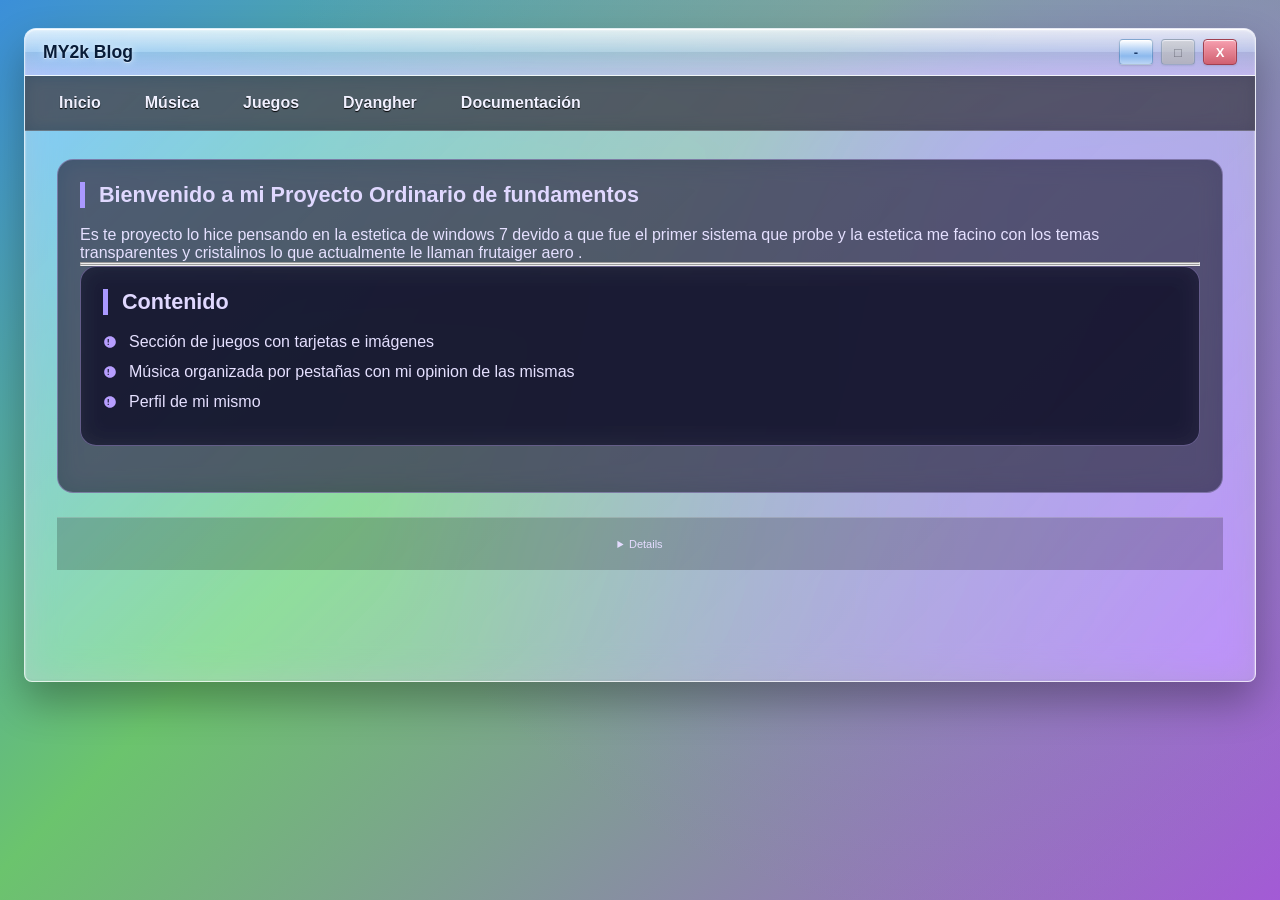
<file: index.html>
<!DOCTYPE html>
<html lang="es">
<head>
    <meta charset="UTF-8">
    <title>Inicio - Blog Y2K</title>
    <link rel="stylesheet" href="style.css">
</head>
<body>
<div class="window-container">
    <div class="title-bar">
        <span class="title-text">MY2k Blog</span>
        <div class="window-controls">
            <button class="btn">-</button>
            <button class="btn max">□</button>
            <button class="btn close">X</button>
        </div>
    </div>
    <div class="nav-bar">
        <a href="index.html">Inicio</a>
        <a href="musica.html">Música</a>
        <a href="juegos.html">Juegos</a>
        <a href="dyangher.html">Dyangher</a>
        <a href="documentacion.html">Documentación</a>

    </div>
    <div class="content">
        <div class="panel">
            <h2>Bienvenido a mi Proyecto Ordinario de fundamentos</h2>
            <p>Es te proyecto lo hice pensando en la estetica de windows 7 devido a que fue el primer sistema que probe y la estetica me facino con los temas transparentes y cristalinos lo que actualmente le llaman frutaiger aero .</p>
            <hr>
            <hr>
        <div class="panel">
            <h2>Contenido</h2>
            <ul class="styled-list">
                <li> Sección de juegos con tarjetas e imágenes </li>
                <li> Música organizada por pestañas con mi opinion de las mismas </li>
                <li> Perfil de mi mismo </li>
            </ul>
        </div>
    </div>
    <div class="footer">
        <details>· Blog Y2K · DYANGHER WAS HERE</details></div>
</div>
<script src="script.js"></script>
</body>
</html>
</file>
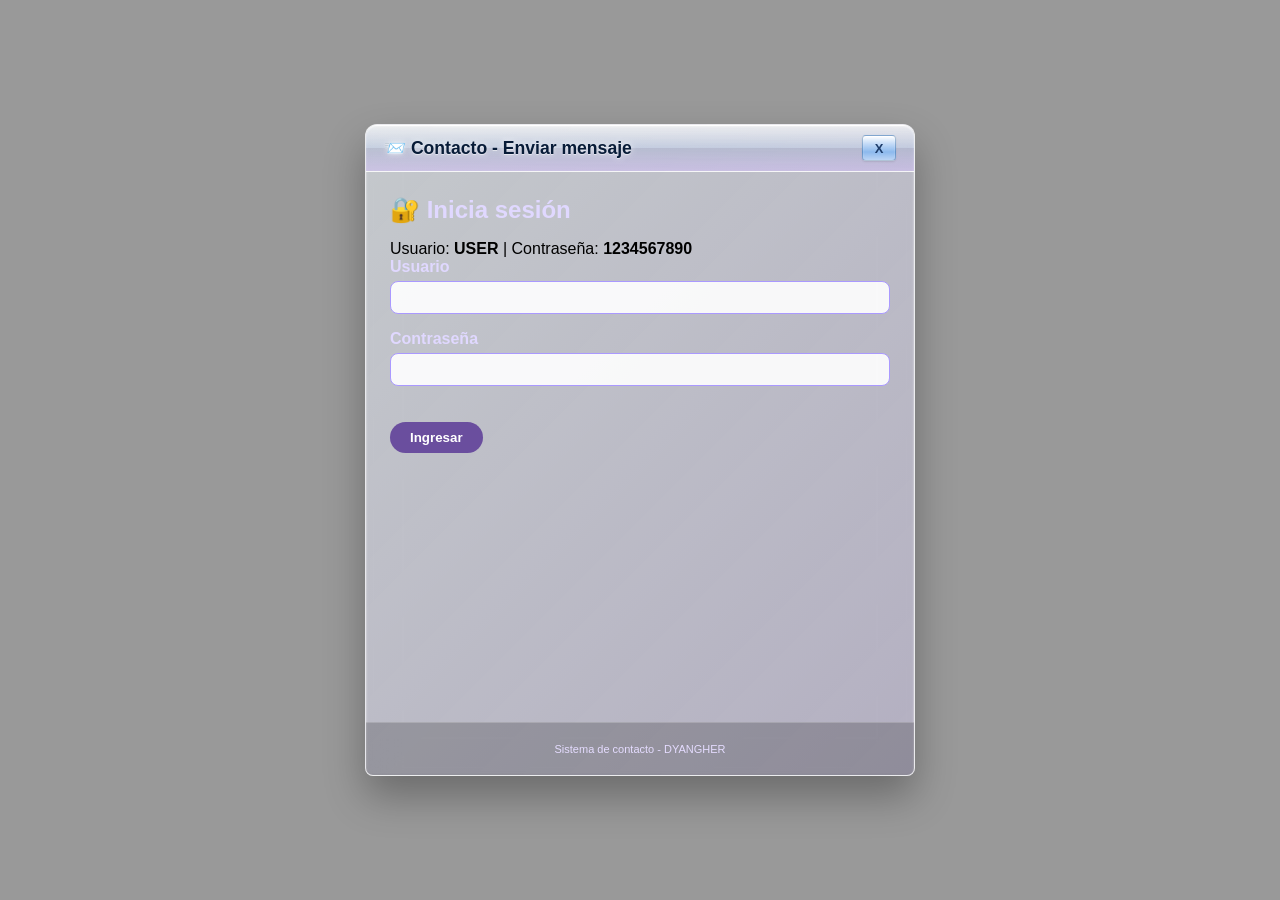
<file: contacto.html>
<!DOCTYPE html>
<html lang="es">
<head>
    <meta charset="UTF-8">
    <title>Contacto - Ventana flotante</title>
    <link rel="stylesheet" href="style.css">
    <style>
        /* Estilos específicos para la ventana de contacto */
        body {
            background: rgba(0, 0, 0, 0.4);
            display: flex;
            align-items: center;
            justify-content: center;
            min-height: 100vh;
            padding: 20px;
            margin: 0;
        }
        .floating-window {
            max-width: 550px;
            width: 100%;
            margin: 0 auto;
            animation: fadeInUp 0.3s ease-out;
        }
        @keyframes fadeInUp {
            from {
                opacity: 0;
                transform: translateY(30px);
            }
            to {
                opacity: 1;
                transform: translateY(0);
            }
        }
        .btn-back {
            display: inline-block;
            margin-top: 20px;
            background: rgba(110, 80, 200, 0.8);
            color: white;
            padding: 8px 20px;
            border-radius: 24px;
            text-decoration: none;
            font-weight: bold;
            transition: 0.2s;
            border: none;
            cursor: pointer;
        }
        .btn-back:hover {
            background: rgba(130, 100, 220, 0.9);
            transform: scale(1.02);
        }
        input, textarea {
            background: rgba(255, 255, 255, 0.9);
            border: 1px solid #aa99ff;
            border-radius: 8px;
            padding: 8px;
            width: 100%;
            margin-top: 5px;
            font-family: inherit;
        }
        .form-group {
            margin-bottom: 16px;
        }
        label {
            font-weight: 600;
            color: #e0d8ff;
        }
        .success-message {
            text-align: center;
            padding: 20px;
        }
    </style>
</head>
<body>
<div class="floating-window">
    <div class="window-container">
        <div class="title-bar">
            <span class="title-text">📨 Contacto - Enviar mensaje</span>
            <div class="window-controls">
                <a href="dyangher.html" class="btn" style="text-decoration: none; display: inline-flex; align-items: center; justify-content: center;">X</a>
            </div>
        </div>
        <div class="content" style="padding: 24px;">
            <!-- SECCIÓN LOGIN -->
            <div id="login-section">
                <h2 style="color: #e0d8ff; margin-bottom: 16px;">🔐 Inicia sesión</h2>
                <p>Usuario: <strong>USER</strong> | Contraseña: <strong>1234567890</strong></p>
                <form id="loginForm">
                    <div class="form-group">
                        <label>Usuario</label>
                        <input type="text" id="username" required>
                    </div>
                    <div class="form-group">
                        <label>Contraseña</label>
                        <input type="password" id="password" required>
                    </div>
                    <button type="submit" class="btn-back" style="background: #6a4e9e;">Ingresar</button>
                    <div id="loginError" style="color: #ff9999; margin-top: 12px;"></div>
                </form>
            </div>

            <!-- SECCIÓN FORMULARIO DE MENSAJE (oculta inicialmente) -->
            <div id="message-section" style="display: none;">
                <h2 style="color: #e0d8ff; margin-bottom: 16px;">✉️ Nuevo mensaje</h2>
                <form id="messageForm">
                    <div class="form-group">
                        <label>Nombre</label>
                        <input type="text" id="nombre" required>
                    </div>
                    <div class="form-group">
                        <label>Correo electrónico</label>
                        <input type="email" id="email" required>
                    </div>
                    <div class="form-group">
                        <label>Mensaje</label>
                        <textarea id="mensaje" rows="4" required></textarea>
                    </div>
                    <button type="submit" class="btn-back">Enviar mensaje</button>
                    <div id="messageSuccess" style="color: #a0ffa0; margin-top: 12px;"></div>
                </form>
            </div>

            <!-- SECCIÓN ÉXITO (después de enviar) -->
            <div id="success-section" style="display: none; text-align: center;">
                <h2 style="color: #e0d8ff;">✅ ¡Mensaje enviado!</h2>
                <p>Gracias por contactarme. Pronto recibirás respuesta.</p>
                <a href="index.html" class="btn-back">🏠 Volver al inicio</a>
                <br><br>
                <a href="dyangher.html" style="color: #aa99ff;">← Regresar al perfil</a>
            </div>
        </div>
        <div class="footer">
            Sistema de contacto - DYANGHER
        </div>
    </div>
</div>

<script>
    // Credenciales fijas
    const VALID_USER = "USER";
    const VALID_PASS = "1234567890";

    const loginSection = document.getElementById('login-section');
    const messageSection = document.getElementById('message-section');
    const successSection = document.getElementById('success-section');
    const loginForm = document.getElementById('loginForm');
    const loginError = document.getElementById('loginError');
    const messageForm = document.getElementById('messageForm');
    const messageSuccess = document.getElementById('messageSuccess');

    // Manejar login
    loginForm.addEventListener('submit', (e) => {
        e.preventDefault();
        const user = document.getElementById('username').value;
        const pass = document.getElementById('password').value;

        if (user === VALID_USER && pass === VALID_PASS) {
            loginSection.style.display = 'none';
            messageSection.style.display = 'block';
            loginError.textContent = '';
        } else {
            loginError.textContent = 'Usuario o contraseña incorrectos.';
        }
    });

    // Manejar envío de mensaje
    messageForm.addEventListener('submit', (e) => {
        e.preventDefault();
        const nombre = document.getElementById('nombre').value;
        const email = document.getElementById('email').value;
        const mensaje = document.getElementById('mensaje').value;

        // Aquí podrías hacer un fetch real, pero simulamos éxito
        console.log(`Mensaje de ${nombre} (${email}): ${mensaje}`);
        messageSuccess.textContent = '✅ Enviado correctamente. Redirigiendo...';
        
        // Mostrar sección de éxito después de 1 segundo
        setTimeout(() => {
            messageSection.style.display = 'none';
            successSection.style.display = 'block';
        }, 800);
    });
</script>
</body>
</html>
</file>
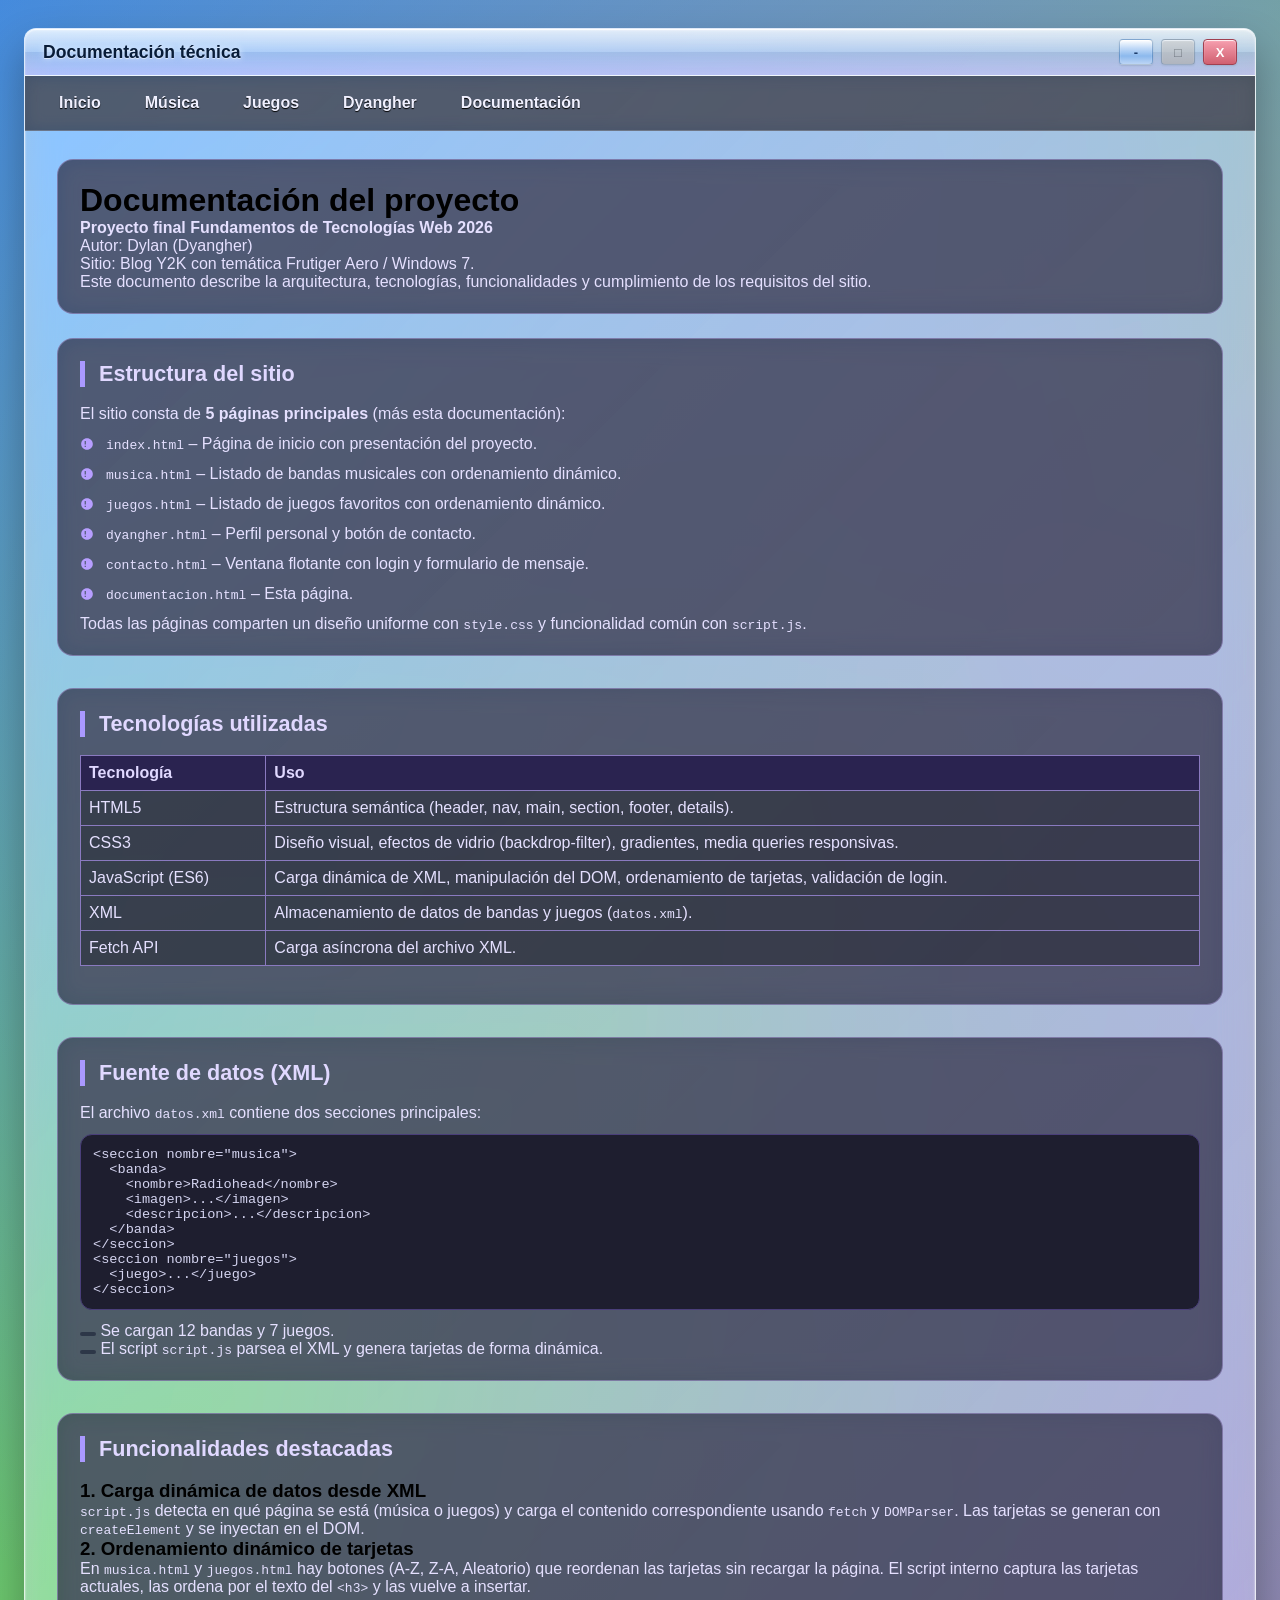
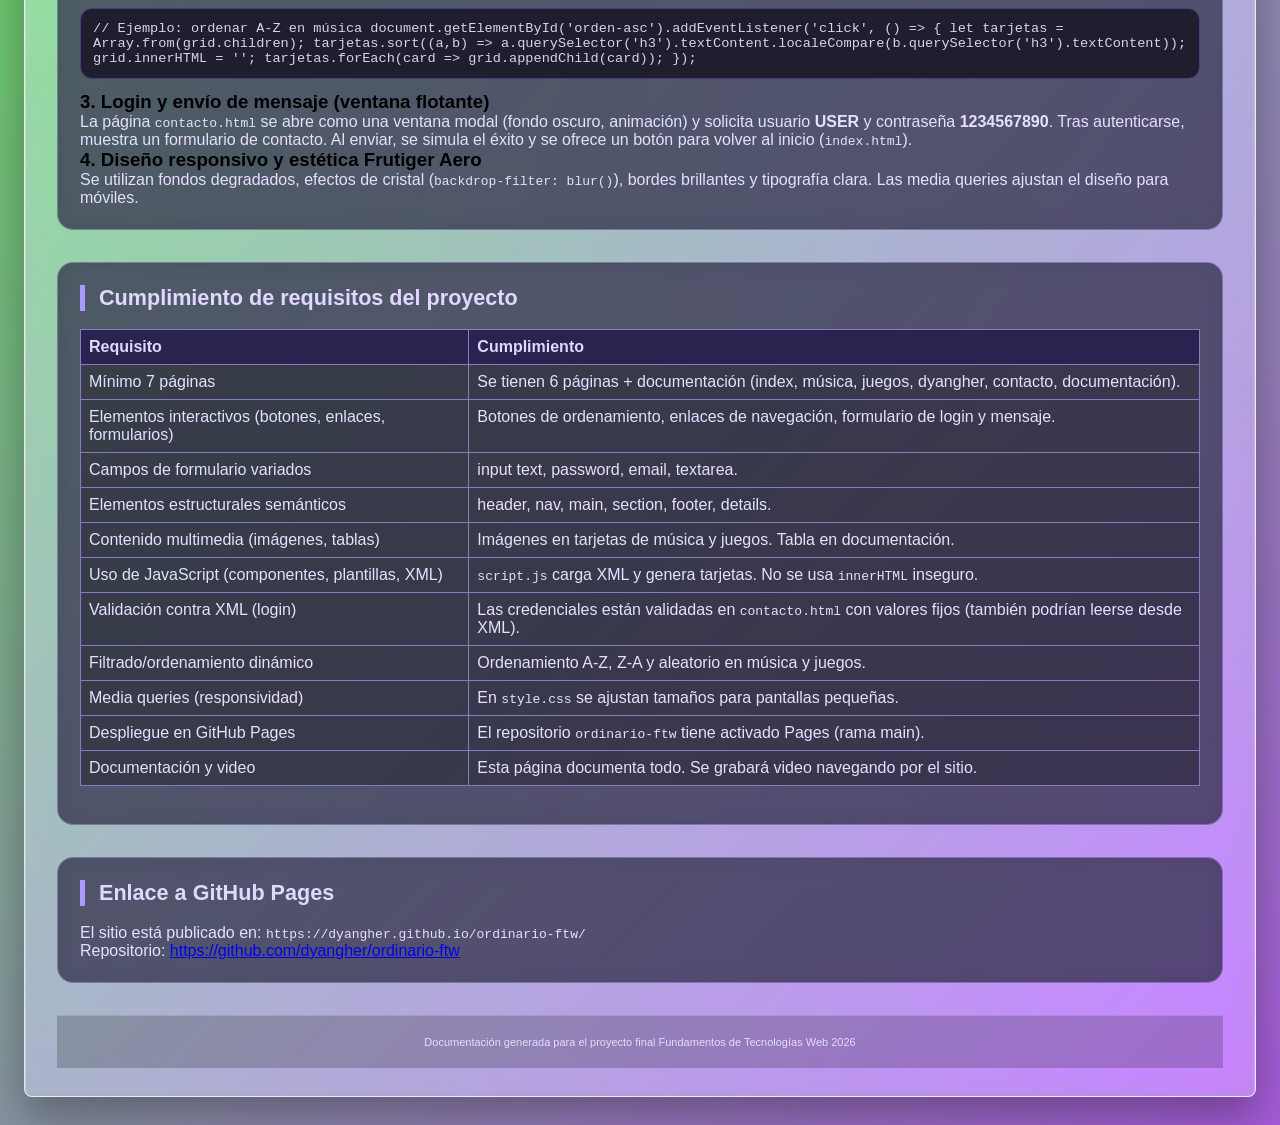
<file: documentacion.html>
<!DOCTYPE html>
<html lang="es">
<head>
    <meta charset="UTF-8">
    <title>Documentación - Blog Y2K</title>
    <link rel="stylesheet" href="style.css">
    <style>
        /* Estilos adicionales para la documentación (código, tablas, etc.) */
        .doc-section {
            margin-bottom: 32px;
        }
        .code-block {
            background: #1e1e2f;
            padding: 12px;
            border-radius: 12px;
            overflow-x: auto;
            font-family: 'Courier New', monospace;
            font-size: 0.85rem;
            color: #d4d4f0;
            border: 1px solid #4a3f7a;
            margin: 12px 0;
        }
        table.doc-table {
            width: 100%;
            border-collapse: collapse;
            margin: 16px 0;
            background: rgba(0,0,0,0.3);
        }
        .doc-table th, .doc-table td {
            border: 1px solid #8a7ac0;
            padding: 8px;
            vertical-align: top;
        }
        .doc-table th {
            background: #2a2350;
            color: #e0d8ff;
        }
        .badge {
            display: inline-block;
            background: #2d3748;
            padding: 2px 8px;
            border-radius: 20px;
            font-size: 0.7rem;
            color: #aa99ff;
        }
    </style>
</head>
<body>
<div class="window-container">
    <div class="title-bar">
        <span class="title-text"> Documentación técnica</span>
        <div class="window-controls">
            <button class="btn">-</button>
            <button class="btn max">□</button>
            <button class="btn close">X</button>
        </div>
    </div>
    <div class="nav-bar">
        <a href="index.html"> Inicio</a>
        <a href="musica.html"> Música</a>
        <a href="juegos.html"> Juegos</a>
        <a href="dyangher.html"> Dyangher</a>
        <a href="documentacion.html"> Documentación</a>
    </div>
    <div class="content">
        <div class="panel">
            <h1> Documentación del proyecto</h1>
            <p><strong>Proyecto final  Fundamentos de Tecnologías Web 2026</strong><br>
            Autor: Dylan (Dyangher)<br>
            Sitio: Blog Y2K con temática Frutiger Aero / Windows 7.</p>
            <p>Este documento describe la arquitectura, tecnologías, funcionalidades y cumplimiento de los requisitos del sitio.</p>
        </div>

        <div class="doc-section panel">
            <h2> Estructura del sitio</h2>
            <p>El sitio consta de <strong>5 páginas principales</strong> (más esta documentación):</p>
            <ul class="styled-list">
                <li><code>index.html</code> – Página de inicio con presentación del proyecto.</li>
                <li><code>musica.html</code> – Listado de bandas musicales con ordenamiento dinámico.</li>
                <li><code>juegos.html</code> – Listado de juegos favoritos con ordenamiento dinámico.</li>
                <li><code>dyangher.html</code> – Perfil personal y botón de contacto.</li>
                <li><code>contacto.html</code> – Ventana flotante con login y formulario de mensaje.</li>
                <li><code>documentacion.html</code> – Esta página.</li>
            </ul>
            <p>Todas las páginas comparten un diseño uniforme con <code>style.css</code> y funcionalidad común con <code>script.js</code>.</p>
        </div>

        <div class="doc-section panel">
            <h2> Tecnologías utilizadas</h2>
            <table class="doc-table">
                <thead>
                    <tr><th>Tecnología</th><th>Uso</th></tr>
                </thead>
                <tbody>
                    <tr><td>HTML5</td><td>Estructura semántica (header, nav, main, section, footer, details).</td></tr>
                    <tr><td>CSS3</td><td>Diseño visual, efectos de vidrio (backdrop-filter), gradientes, media queries responsivas.</td></tr>
                    <tr><td>JavaScript (ES6)</td><td>Carga dinámica de XML, manipulación del DOM, ordenamiento de tarjetas, validación de login.</td></tr>
                    <tr><td>XML</td><td>Almacenamiento de datos de bandas y juegos (<code>datos.xml</code>).</td></tr>
                    <tr><td>Fetch API</td><td>Carga asíncrona del archivo XML.</td></tr>
                </tbody>
            </table>
        </div>

        <div class="doc-section panel">
            <h2>Fuente de datos (XML)</h2>
            <p>El archivo <code>datos.xml</code> contiene dos secciones principales:</p>
            <div class="code-block">
&lt;seccion nombre="musica"&gt;<br>
&nbsp;&nbsp;&lt;banda&gt;<br>
&nbsp;&nbsp;&nbsp;&nbsp;&lt;nombre&gt;Radiohead&lt;/nombre&gt;<br>
&nbsp;&nbsp;&nbsp;&nbsp;&lt;imagen&gt;...&lt;/imagen&gt;<br>
&nbsp;&nbsp;&nbsp;&nbsp;&lt;descripcion&gt;...&lt;/descripcion&gt;<br>
&nbsp;&nbsp;&lt;/banda&gt;<br>
&lt;/seccion&gt;<br>
&lt;seccion nombre="juegos"&gt;<br>
&nbsp;&nbsp;&lt;juego&gt;...&lt;/juego&gt;<br>
&lt;/seccion&gt;
            </div>
            <p><span class="badge"></span> Se cargan 12 bandas y 7 juegos.<br>
            <span class="badge"></span> El script <code>script.js</code> parsea el XML y genera tarjetas de forma dinámica.</p>
        </div>

        <div class="doc-section panel">
            <h2> Funcionalidades destacadas</h2>
            <h3>1. Carga dinámica de datos desde XML</h3>
            <p><code>script.js</code> detecta en qué página se está (música o juegos) y carga el contenido correspondiente usando <code>fetch</code> y <code>DOMParser</code>. Las tarjetas se generan con <code>createElement</code> y se inyectan en el DOM.</p>

            <h3>2. Ordenamiento dinámico de tarjetas</h3>
            <p>En <code>musica.html</code> y <code>juegos.html</code> hay botones (A-Z, Z-A, Aleatorio) que reordenan las tarjetas sin recargar la página. El script interno captura las tarjetas actuales, las ordena por el texto del <code>&lt;h3&gt;</code> y las vuelve a insertar.</p>
            <div class="code-block">
// Ejemplo: ordenar A-Z en música
document.getElementById('orden-asc').addEventListener('click', () => {
    let tarjetas = Array.from(grid.children);
    tarjetas.sort((a,b) => a.querySelector('h3').textContent.localeCompare(b.querySelector('h3').textContent));
    grid.innerHTML = '';
    tarjetas.forEach(card => grid.appendChild(card));
});
            </div>

            <h3>3. Login y envío de mensaje (ventana flotante)</h3>
            <p>La página <code>contacto.html</code> se abre como una ventana modal (fondo oscuro, animación) y solicita usuario <strong>USER</strong> y contraseña <strong>1234567890</strong>. Tras autenticarse, muestra un formulario de contacto. Al enviar, se simula el éxito y se ofrece un botón para volver al inicio (<code>index.html</code>).</p>

            <h3>4. Diseño responsivo y estética Frutiger Aero</h3>
            <p>Se utilizan fondos degradados, efectos de cristal (<code>backdrop-filter: blur()</code>), bordes brillantes y tipografía clara. Las media queries ajustan el diseño para móviles.</p>
        </div>

        <div class="doc-section panel">
            <h2> Cumplimiento de requisitos del proyecto</h2>
            <table class="doc-table">
                <thead><tr><th>Requisito</th><th>Cumplimiento</th></tr></thead>
                <tbody>
                    <tr><td>Mínimo 7 páginas</td><td>Se tienen 6 páginas + documentación (index, música, juegos, dyangher, contacto, documentación).</td></tr>
                    <tr><td>Elementos interactivos (botones, enlaces, formularios)</td><td> Botones de ordenamiento, enlaces de navegación, formulario de login y mensaje.</td></tr>
                    <tr><td>Campos de formulario variados</td><td> input text, password, email, textarea.</td></tr>
                    <tr><td>Elementos estructurales semánticos</td><td> header, nav, main, section, footer, details.</td></tr>
                    <tr><td>Contenido multimedia (imágenes, tablas)</td><td> Imágenes en tarjetas de música y juegos. Tabla en documentación.</td></tr>
                    <tr><td>Uso de JavaScript (componentes, plantillas, XML)</td><td><code>script.js</code> carga XML y genera tarjetas. No se usa <code>innerHTML</code> inseguro.</td></tr>
                    <tr><td>Validación contra XML (login)</td><td> Las credenciales están validadas en <code>contacto.html</code> con valores fijos (también podrían leerse desde XML).</td></tr>
                    <tr><td>Filtrado/ordenamiento dinámico</td><td> Ordenamiento A-Z, Z-A y aleatorio en música y juegos.</td></tr>
                    <tr><td>Media queries (responsividad)</td><td> En <code>style.css</code> se ajustan tamaños para pantallas pequeñas.</td></tr>
                    <tr><td>Despliegue en GitHub Pages</td><td> El repositorio <code>ordinario-ftw</code> tiene activado Pages (rama main).</td></tr>
                    <tr><td>Documentación y video</td><td> Esta página documenta todo. Se grabará video navegando por el sitio.</td></tr>
                </tbody>
            </table>
        </div>

    

        <div class="doc-section panel">
            <h2> Enlace a GitHub Pages</h2>
            <p>El sitio está publicado en: <code>https://dyangher.github.io/ordinario-ftw/</code></p>
            <p>Repositorio: <a href="https://github.com/dyangher/ordinario-ftw" target="_blank">https://github.com/dyangher/ordinario-ftw</a></p>
        </div>

        

        <div class="footer" style="margin-top: 24px;">
            Documentación generada para el proyecto final  Fundamentos de Tecnologías Web  2026
        </div>
    </div>
</div>
<script src="script.js"></script>
</body>
</html>
</file>
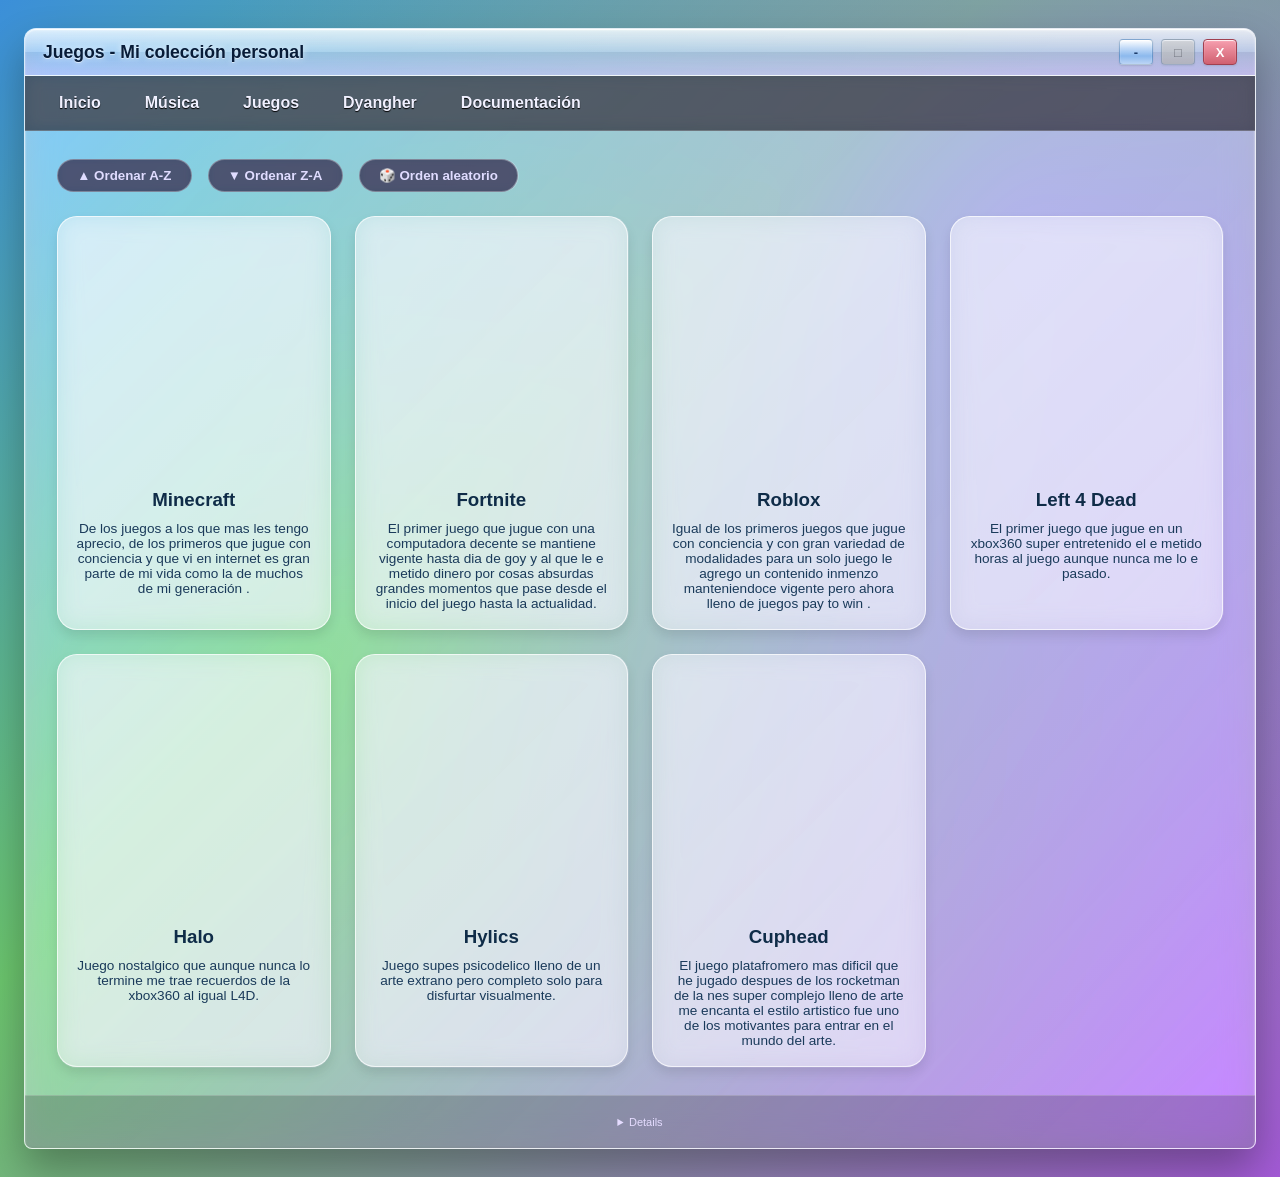
<file: juegos.html>
<!DOCTYPE html>
<html lang="es">
<head>
    <meta charset="UTF-8">
    <title>Juegos - Mis favoritos</title>
    <link rel="stylesheet" href="style.css">
</head>
<body>
<div class="window-container">
    <div class="title-bar">
        <span class="title-text">Juegos - Mi colección personal</span>
        <div class="window-controls">
            <button class="btn">-</button>
            <button class="btn max">□</button>
            <button class="btn close">X</button>
        </div>
    </div>
    <div class="nav-bar">
        <a href="index.html"> Inicio </a>
        <a href="musica.html"> Música</a>
        <a href="juegos.html">Juegos</a>
        <a href="dyangher.html">Dyangher</a>
        <a href="documentacion.html">Documentación</a>

    </div>
    <div class="content">
        <!-- Botones de ordenamiento dinámico -->
        <div class="controles" style="margin-bottom: 1.5rem;">
            <button id="orden-asc">▲ Ordenar A-Z</button>
            <button id="orden-desc">▼ Ordenar Z-A</button>
            <button id="orden-random">🎲 Orden aleatorio</button>
        </div>

        <!-- Grid de tarjetas de juegos (cargado por script.js) -->
        <div class="cards-grid"></div>
    </div>
    <div class="footer">
        <details>
            Los datos se cargan desde datos.xml. DYANGHER WAS HERE
        </details>
    </div>
</div>

<script src="script.js"></script>
<script>
    // Script para ordenar las tarjetas de juegos dinámicamente
    (function() {
        // Esperar a que script.js haya cargado las tarjetas
        setTimeout(() => {
            const grid = document.querySelector('.cards-grid');
            if (!grid) return;

            function obtenerTarjetas() {
                return Array.from(grid.children);
            }

            function renderizarTarjetas(tarjetas) {
                grid.innerHTML = '';
                tarjetas.forEach(card => grid.appendChild(card));
            }

            // Ordenar por nombre (A-Z)
            const btnAsc = document.getElementById('orden-asc');
            if (btnAsc) {
                btnAsc.addEventListener('click', () => {
                    let tarjetas = obtenerTarjetas();
                    tarjetas.sort((a, b) => {
                        let nombreA = a.querySelector('h3')?.textContent || '';
                        let nombreB = b.querySelector('h3')?.textContent || '';
                        return nombreA.localeCompare(nombreB);
                    });
                    renderizarTarjetas(tarjetas);
                });
            }

            // Ordenar por nombre (Z-A)
            const btnDesc = document.getElementById('orden-desc');
            if (btnDesc) {
                btnDesc.addEventListener('click', () => {
                    let tarjetas = obtenerTarjetas();
                    tarjetas.sort((a, b) => {
                        let nombreA = a.querySelector('h3')?.textContent || '';
                        let nombreB = b.querySelector('h3')?.textContent || '';
                        return nombreB.localeCompare(nombreA);
                    });
                    renderizarTarjetas(tarjetas);
                });
            }

            // Orden aleatorio
            const btnRandom = document.getElementById('orden-random');
            if (btnRandom) {
                btnRandom.addEventListener('click', () => {
                    let tarjetas = obtenerTarjetas();
                    for (let i = tarjetas.length - 1; i > 0; i--) {
                        const j = Math.floor(Math.random() * (i + 1));
                        [tarjetas[i], tarjetas[j]] = [tarjetas[j], tarjetas[i]];
                    }
                    renderizarTarjetas(tarjetas);
                });
            }
        }, 500); // Pequeño retraso para asegurar que script.js ya cargó las tarjetas
    })();
</script>
</body>
</html>
</file>
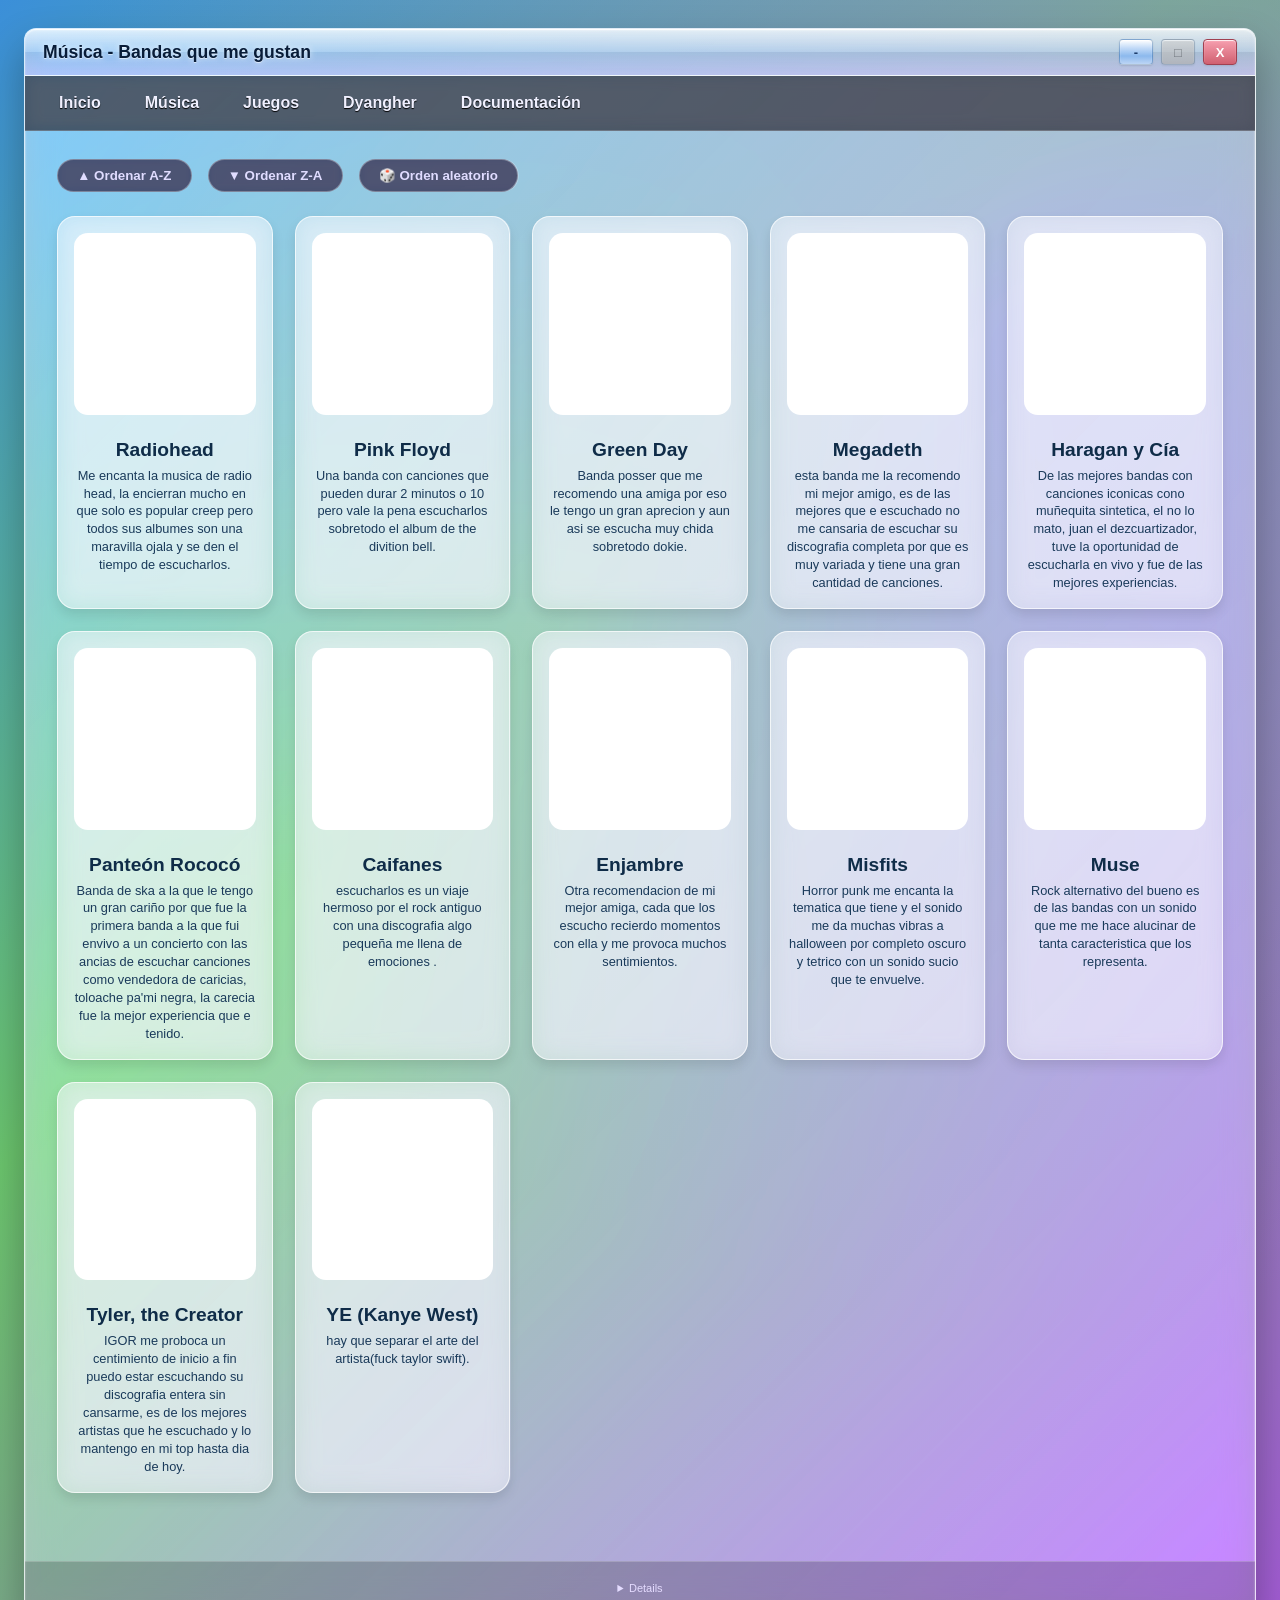
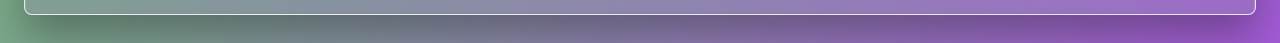
<file: musica.html>
<!DOCTYPE html>
<html lang="es">
<head>
    <meta charset="UTF-8">
    <title>Música - Mis bandas favoritas</title>
    <link rel="stylesheet" href="style.css">
</head>
<body>
<div class="window-container">
    <div class="title-bar">
        <span class="title-text">Música - Bandas que me gustan</span>
        <div class="window-controls">
            <button class="btn">-</button>
            <button class="btn max">□</button>
            <button class="btn close">X</button>
        </div>
    </div>
    <div class="nav-bar">
        <a href="index.html"> Inicio</a>
        <a href="musica.html"> Música</a>
        <a href="juegos.html"> Juegos</a>
        <a href="dyangher.html"> Dyangher</a>
        <a href="documentacion.html">Documentación</a>


    </div>
    <div class="content">
        <!-- Botones de ordenamiento dinámico -->
        <div class="controles" style="margin-bottom: 1.5rem;">
            <button id="orden-asc">▲ Ordenar A-Z</button>
            <button id="orden-desc">▼ Ordenar Z-A</button>
            <button id="orden-random">🎲 Orden aleatorio</button>
        </div>

        <!-- Grid de tarjetas (cargado por script.js) -->
        <div class="music-grid"></div>
    </div>
    <div class="footer">
        <details>
            Los datos se cargan desde datos.xml. DYANGHER WAS HERE
        </details>
    </div>
</div>

<script src="script.js"></script>
<script>
    // Script para ordenar las tarjetas dinámicamente
    (function() {
        // Esperar a que script.js haya cargado las tarjetas
        setTimeout(() => {
            const grid = document.querySelector('.music-grid');
            if (!grid) return;

            // Función para obtener todas las tarjetas actuales como array
            function obtenerTarjetas() {
                return Array.from(grid.children);
            }

            // Función para renderizar las tarjetas en nuevo orden
            function renderizarTarjetas(tarjetas) {
                grid.innerHTML = '';
                tarjetas.forEach(card => grid.appendChild(card));
            }

            // Ordenar por nombre (A-Z)
            document.getElementById('orden-asc').addEventListener('click', () => {
                let tarjetas = obtenerTarjetas();
                tarjetas.sort((a, b) => {
                    let nombreA = a.querySelector('h3')?.textContent || '';
                    let nombreB = b.querySelector('h3')?.textContent || '';
                    return nombreA.localeCompare(nombreB);
                });
                renderizarTarjetas(tarjetas);
            });

            // Ordenar por nombre (Z-A)
            document.getElementById('orden-desc').addEventListener('click', () => {
                let tarjetas = obtenerTarjetas();
                tarjetas.sort((a, b) => {
                    let nombreA = a.querySelector('h3')?.textContent || '';
                    let nombreB = b.querySelector('h3')?.textContent || '';
                    return nombreB.localeCompare(nombreA);
                });
                renderizarTarjetas(tarjetas);
            });

            // Orden aleatorio
            document.getElementById('orden-random').addEventListener('click', () => {
                let tarjetas = obtenerTarjetas();
                for (let i = tarjetas.length - 1; i > 0; i--) {
                    const j = Math.floor(Math.random() * (i + 1));
                    [tarjetas[i], tarjetas[j]] = [tarjetas[j], tarjetas[i]];
                }
                renderizarTarjetas(tarjetas);
            });
        }, 500); // Pequeño retraso para asegurar que script.js ya cargó las tarjetas
    })();
</script>
</body>
</html>
</file>
<file: style.css>
* {
    margin: 0;
    padding: 0;
    box-sizing: border-box;
}

/* degradado fondo */
body {
    background: radial-gradient(circle at 80% 20%, rgba(160, 100, 255, 0.5), transparent 60%),
                linear-gradient(135deg, #3b8fd9 0%, #6bc46d 40%, #a35ad6 100%);
    font-family: 'Segoe UI', 'Tahoma', 'Verdana', 'Arial', sans-serif;
    padding: 28px 24px;
    min-height: 100vh;
}

.window-container {
    max-width: 1300px;
    margin: 0 auto;
    background: linear-gradient(135deg, rgba(240, 248, 255, 0.5), rgba(220, 210, 255, 0.4));
    backdrop-filter: blur(16px) saturate(160%);
    -webkit-backdrop-filter: blur(16px) saturate(160%);
    border-radius: 12px 12px 8px 8px;
    border: 1px solid rgba(255, 255, 255, 0.7);
    box-shadow: 0 20px 40px rgba(0, 0, 0, 0.3), 
                inset 0 1px 2px rgba(255, 255, 255, 0.9),
                inset 0 -1px 2px rgba(0, 0, 0, 0.05);
    overflow: hidden;
}

.title-bar {
    background: linear-gradient(to bottom, rgba(255, 255, 255, 0.7) 0%, rgba(200, 215, 245, 0.5) 50%, rgba(170, 180, 220, 0.4) 51%, rgba(210, 190, 250, 0.5) 100%);
    padding: 10px 18px;
    display: flex;
    justify-content: space-between;
    align-items: center;
    border-bottom: 1px solid rgba(255, 255, 255, 0.5);
    box-shadow: inset 0 1px 0 rgba(255,255,255,0.8);
}

.title-text {
    font-weight: 700;
    font-size: 1.1rem;
    color: #081c38;
    text-shadow: 0 0 6px rgba(255, 255, 255, 0.8), 0 1px 0 rgba(255,255,255,0.5);
}

.window-controls {
    display: flex;
    gap: 8px;
}

.btn {
    width: 34px;
    height: 26px;
    border: 1px solid rgba(0, 60, 120, 0.3);
    background: linear-gradient(to bottom, #ffffff, #c2daf7, #8cb9ed, #bcd5f5);
    border-radius: 4px;
    color: #1e3d6b;
    font-weight: bold;
    font-size: 13px;
    cursor: default;
    display: inline-flex;
    align-items: center;
    justify-content: center;
    box-shadow: inset 0 1px 1px rgba(255,255,255,0.9), 0 1px 2px rgba(0,0,0,0.1);
}

.btn.max {
    background: linear-gradient(to bottom, #d0d0d0, #b0b0b0);
    color: #555;
    opacity: 0.7;
    cursor: not-allowed;
}

.btn.close {
    background: linear-gradient(to bottom, #f7a0b0, #d06070);
    color: #fff;
    border-color: #a04050;
}

/* Navegación */
.nav-bar {
    background: rgba(8, 6, 16, 0.6);
    backdrop-filter: blur(8px);
    padding: 12px 20px;
    display: flex;
    gap: 16px;
    flex-wrap: wrap;
    border-bottom: 1px solid rgba(255,255,255,0.2);
}

.nav-bar a {
    color: #f0f0ff;
    text-decoration: none;
    font-weight: 600;
    padding: 6px 14px;
    border-radius: 20px;
    transition: 0.15s;
    text-shadow: 0 1px 1px black;
}

.nav-bar a:hover {
    background: rgba(255, 255, 255, 0.25);
    backdrop-filter: blur(4px);
    color: white;
}

.content {
    padding: 28px 32px;
    min-height: 550px;
}

/* Tarjetas para juegos */
.cards-grid {
    display: grid;
    grid-template-columns: repeat(auto-fill, minmax(240px, 1fr));
    gap: 24px;
    margin-top: 16px;
}

.game-card {
    background: rgba(255, 255, 255, 0.4);
    backdrop-filter: blur(12px);
    border-radius: 20px;
    padding: 18px;
    border: 1px solid rgba(255, 255, 255, 0.7);
    text-align: center;
    transition: 0.2s;
    box-shadow: 0 6px 12px rgba(0,0,0,0.1);
}

.game-card:hover {
    transform: translateY(-4px);
    background: rgba(255, 255, 255, 0.6);
    box-shadow: 0 12px 20px rgba(0,0,0,0.2);
}

.game-card img {
    width: 100%;
    aspect-ratio: 1 / 1;
    object-fit: cover;
    border-radius: 16px;
    margin-bottom: 14px;
}

.game-card h3 {
    color: #0f2c48;
    margin-bottom: 10px;
}

.game-card p {
    color: #1a3a5a;
    font-size: 0.85rem;
}

/* Tarjetas de música */
.music-grid {
    display: grid;
    grid-template-columns: repeat(auto-fill, minmax(200px, 1fr));
    gap: 22px;
    margin-bottom: 40px;
}

.music-card {
    background: rgba(255, 255, 255, 0.4);
    backdrop-filter: blur(12px);
    border-radius: 18px;
    padding: 16px;
    border: 1px solid rgba(255, 255, 255, 0.7);
    text-align: center;
    transition: 0.2s;
    box-shadow: 0 6px 12px rgba(0,0,0,0.1);
}

.music-card:hover {
    transform: translateY(-4px);
    background: rgba(255, 255, 255, 0.6);
}

.music-card img {
    width: 100%;
    aspect-ratio: 1 / 1;
    object-fit: cover;
    border-radius: 14px;
    margin-bottom: 12px;
    background: #fff;
}

.music-card h3 {
    color: #0f2c48;
    margin: 8px 0 6px;
    font-size: 1.2rem;
}

.music-card p {
    color: #1a3a5a;
    font-size: 0.8rem;
    line-height: 1.4;
}

/* ===== TABLA DINÁMICA ESTILO FRUTIGER AERO (sin neón) ===== */
.tabla-bandas {
    margin-top: 2rem;
    background: rgba(20, 20, 45, 0.65);
    backdrop-filter: blur(12px);
    border-radius: 16px;
    padding: 1.5rem;
    border: 1px solid rgba(200, 180, 255, 0.4);
    box-shadow: 0 4px 12px rgba(0,0,0,0.2);
}

.tabla-bandas h2 {
    font-family: inherit;
    text-transform: none;
    letter-spacing: normal;
    color: #e0d8ff;
    text-shadow: none;
    margin-bottom: 1rem;
    font-size: 1.35rem;
    border-left: 5px solid #aa99ff;
    padding-left: 14px;
}

.controles {
    margin-bottom: 1.5rem;
    display: flex;
    gap: 1rem;
    flex-wrap: wrap;
}

.controles button {
    background: rgba(30, 25, 60, 0.7);
    backdrop-filter: blur(4px);
    border: 1px solid rgba(255,255,255,0.3);
    color: #e0dcff;
    font-family: inherit;
    font-weight: 600;
    padding: 0.5rem 1.2rem;
    border-radius: 24px;
    cursor: pointer;
    transition: all 0.15s ease;
}

.controles button:hover {
    background: rgba(110, 80, 200, 0.8);
    border-color: white;
    color: white;
    box-shadow: inset 0 1px 2px rgba(255,255,255,0.3), 0 0 8px rgba(160, 120, 255, 0.5);
}

.tabla-container {
    overflow-x: auto;
    border-radius: 16px;
    background: rgba(20, 20, 45, 0.4);
    padding: 0.2rem;
}

table {
    width: 100%;
    border-collapse: collapse;
    font-family: inherit;
}

th, td {
    border: 1px solid rgba(200, 180, 255, 0.4);
    padding: 0.8rem;
    text-align: left;
    vertical-align: top;
    color: #e5e0ff;
}

th {
    background: rgba(30, 25, 60, 0.8);
    color: #e0d8ff;
    font-weight: 600;
    text-transform: none;
}

.imagen-banda img {
    width: 60px;
    height: 60px;
    object-fit: cover;
    border-radius: 12px;
    background: #1a1530;
    border: 1px solid #8a7ac0;
    box-shadow: none;
}

td:nth-child(3) {
    font-size: 0.85rem;
    line-height: 1.4;
}

/* Perfil / otros elementos */
.profile-header {
    display: flex;
    flex-wrap: wrap;
    gap: 30px;
    align-items: center;
    margin-bottom: 24px;
}

.avatar-placeholder {
    width: 110px;
    height: 110px;
    background: rgba(30, 25, 60, 0.8);
    border-radius: 50%;
    border: 2px solid #aa9eff;
    display: flex;
    align-items: center;
    justify-content: center;
    font-weight: bold;
    color: #ddd0ff;
    font-size: 0.9rem;
}

.panel {
    background: rgba(20, 20, 45, 0.65);
    backdrop-filter: blur(12px);
    border-radius: 16px;
    padding: 22px;
    margin-bottom: 24px;
    border: 1px solid rgba(200, 180, 255, 0.4);
}

.panel h2 {
    color: #e0d8ff;
    border-left: 5px solid #aa99ff;
    padding-left: 14px;
    margin-bottom: 18px;
    font-size: 1.35rem;
}

.panel p, .panel li {
    color: #e5e0ff;
}

.styled-list {
    list-style: none;
    padding-left: 0;
}

.styled-list li {
    margin: 12px 0;
    padding-left: 26px;
    background: url('data:image/svg+xml;utf8,<svg xmlns="http://www.w3.org/2000/svg" width="14" height="14" viewBox="0 0 24 24" fill="%23b79eff"><path d="M12 2C6.48 2 2 6.48 2 12s4.48 10 10 10 10-4.48 10-10S17.52 2 12 2zm-2 15h-2v-2h2v2zm0-4h-2V7h2v6z"/></svg>') left center no-repeat;
    background-size: 14px;
}

.footer {
    text-align: center;
    padding: 20px;
    border-top: 1px solid rgba(255,255,255,0.2);
    font-size: 11px;
    color: #e5dcff;
    background: rgba(0, 0, 0, 0.2);
}

/* Responsive */
@media (max-width: 700px) {
    .band-card { flex-direction: column; text-align: center; }
    .cards-grid { grid-template-columns: 1fr; }
    .tabla-bandas { padding: 1rem; }
    th, td { padding: 0.5rem; font-size: 0.75rem; }
    .imagen-banda img { width: 40px; height: 40px; }
    .content { padding: 20px; }
}
.btn-contact {
    background: rgba(110, 80, 200, 0.8);
    transition: 0.2s;
}
.btn-contact:hover {
    background: rgba(130, 100, 220, 0.9);
    transform: scale(1.02);
}
</file>
